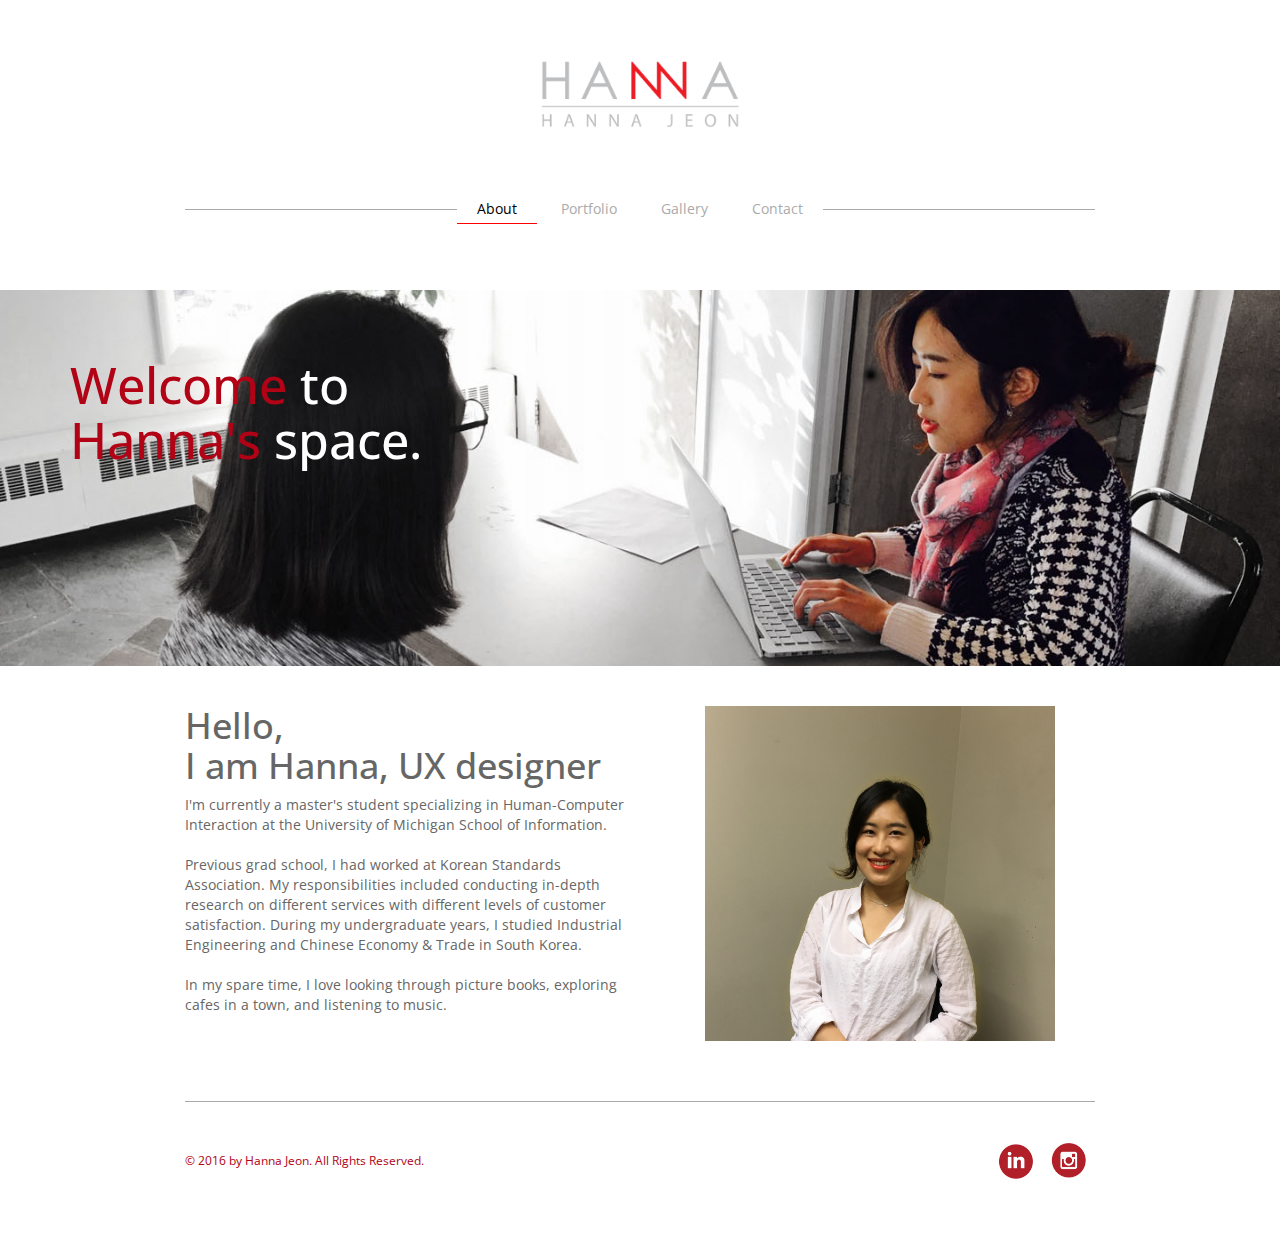
<file: index.html>
<!doctype html> 
<html> 
<head> 
	<meta charset="UTF-8">
	<meta name="viewport" content="width=device-width, initial-scale=1, shrink-to-fit=no">
	
	<link rel="stylesheet" href="https://maxcdn.bootstrapcdn.com/bootstrap/3.3.7/css/bootstrap.min.css" integrity="sha384-BVYiiSIFeK1dGmJRAkycuHAHRg32OmUcww7on3RYdg4Va+PmSTsz/K68vbdEjh4u" crossorigin="anonymous">
	<link href="https://fonts.googleapis.com/css?family=Open+Sans" rel="stylesheet">

	<link href="img/logo/headlogo2.png" rel="shortcut icon" type="image/x-icon">
	<title>Hanna Jeon</title>

	<link rel="stylesheet" type="text/css" href="css/styleBasic.css"/>
	<link rel="stylesheet" type="text/css" href="css/styleAbout3.css"/>
	
</head> 
<body>
	<!--Header--> 
	<div class="header"> 
		<div class="container"> 
			<div class="row">
				<div class="col-md-12">
					<img class="logo" alt="Homepage logo" src="img/logo/nameLogo_05.png">
				</div>
			</div>
			<!--nav-->
			<div class="row">
				<div class="col-md-12">
				 	<div class="nav"> 
					 	<ul class="nav-deco"> 
					 		<li><a class="activeLink" href="about3.html">About</a></li>
					 		<li><a href="portfolio.html">Portfolio</a></li> 
					 		<li><a href="gallery3.html">Gallery</a></li>  
					 		<li><a href="contact.html">Contact</a></li>
					 	</ul>
					 	<div class="page-divider"></div>
					</div>
				</div>
			</div> 
		</div>
	</div>
	
	<!--Jumbotron-->
	<div class="jumbotron">
		<div class="container">
			<h2> Welcome <span>to </span><br/>
			Hanna's <span>space.</span></h2> 
		</div> 
	</div> 
	
	<!--Main-->
	<div class="main">
		<div class="container"> 
			<div class="row">
				<div class="col-md-6"> 
			 		<h1>Hello, <br/>
			 			I am Hanna, UX designer</h1>
			 		<p>I'm currently a master's student specializing in Human-Computer Interaction at the University of Michigan School of Information. <br/><br/>
					Previous grad school, I had worked at Korean Standards Association. My responsibilities included conducting in-depth research on different services with different levels of customer satisfaction. During my undergraduate years, I studied Industrial Engineering and Chinese Economy &amp; Trade in South Korea.<br/><br/>
					In my spare time, I love looking through picture books, exploring cafes in a town, and listening to music. </p>
			 	</div>
			 	<div class="col-md-6">
			 		<img alt="profile photo" src="img/profile.jpg">
			 	</div>
			</div> 
		</div>
	</div> 
	
	<!--Footer-->
	<div class="footer"> 
		<div class="container">
			<div class="row">
				<div class="col-md-12">
					<div class="page">
					</div>
				</div>
			</div>
			<div class="row">
				<div class="col-md-4">
					<p>&copy; 2016 by Hanna Jeon. All Rights Reserved.</p>
				</div>
				<div class="col-md-4"></div>
				<div class="col-md-4">
					<ul>
						<li><a href="#"><img alt="linkedin link" src="img/logo/linkedin_tr.png"></a></li>
						<li><a href="#"><img alt="instagram link" src="img/logo/instagram_tr.png"></a></li>
					</ul>
				</div>
			</div>
		</div> 
	</div> 
</body> 
</html>
</file>
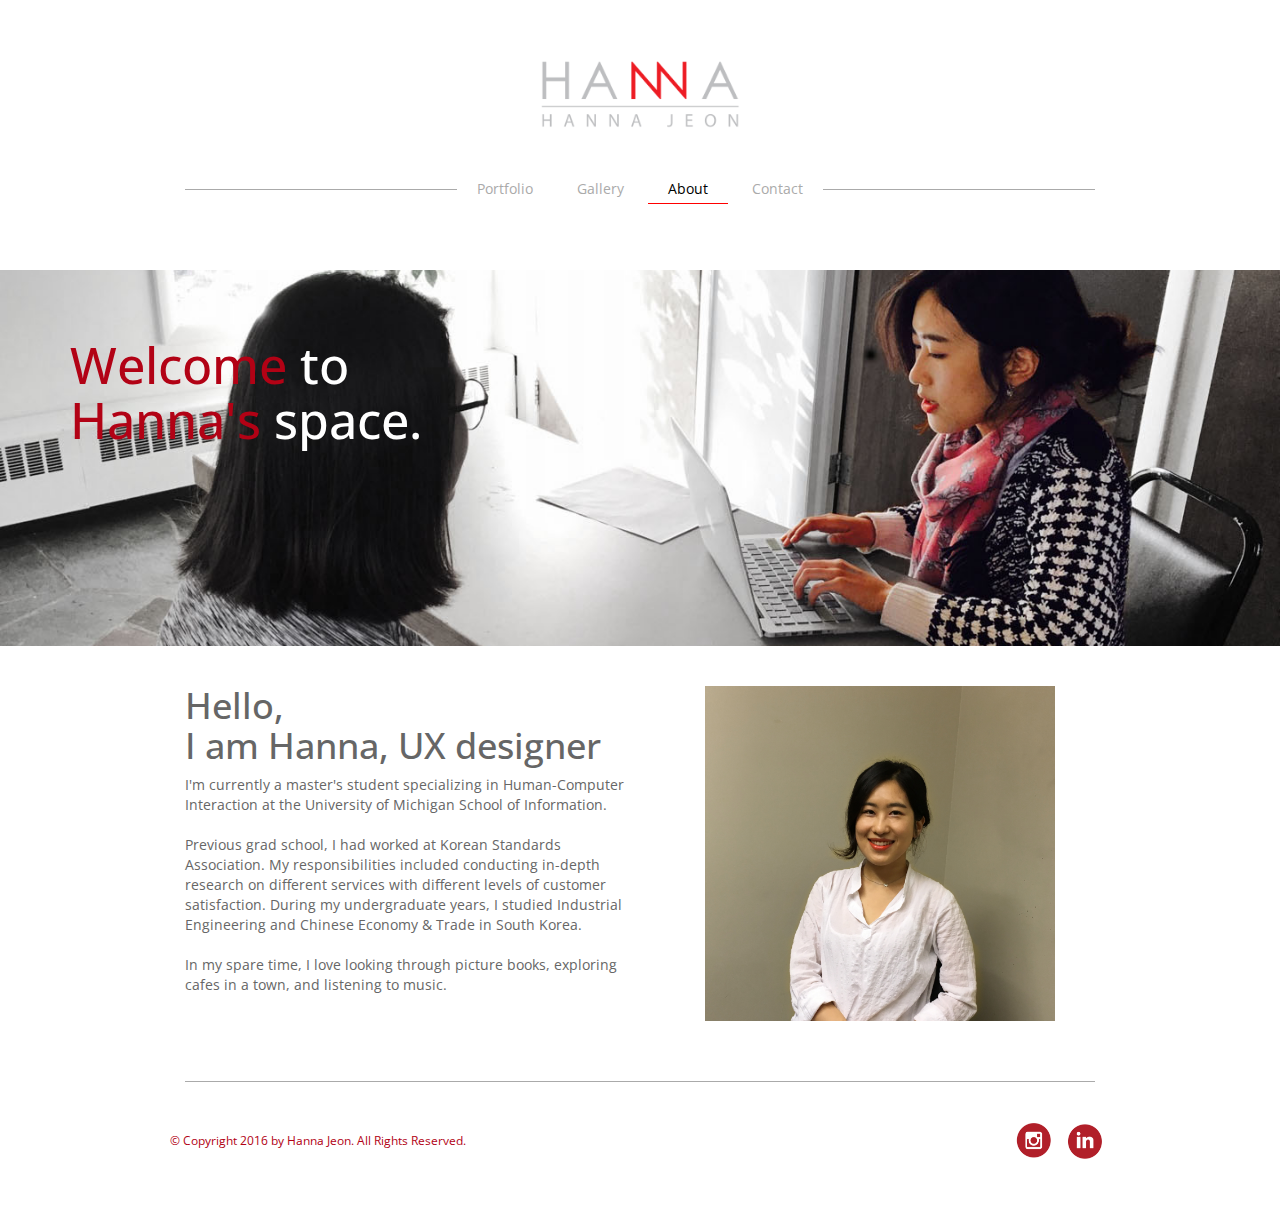
<file: about2.html>
<!doctype html> 
<html> 
<head> 
	<meta charset="UTF-8">
	<meta name="viewport" content="width=device-width, initial-scale=1, shrink-to-fit=no">
	<link href="img/logo/headlogo2.png" rel="shortcut icon" type="image/x-icon">
	
	<link rel="stylesheet" href="https://maxcdn.bootstrapcdn.com/bootstrap/3.3.7/css/bootstrap.min.css" integrity="sha384-BVYiiSIFeK1dGmJRAkycuHAHRg32OmUcww7on3RYdg4Va+PmSTsz/K68vbdEjh4u" crossorigin="anonymous">

	 <link href="https://fonts.googleapis.com/css?family=Open+Sans" rel="stylesheet">

	<link rel="stylesheet" type="text/css" href="css/styleAbout2.css"/>
	
</head> 
<body> 
	<div class="header"> 
		<div class="container"> 
			<div class="row">
				<div class="col-md-12">
					<img class="logo" src="img/logo/nameLogo_05.png">
					<!--<img class="logo" src="img/nna_03.png">
					<h1>HANNA JEON</h1>
					<h2>Interaction Designer</h2>-->
				</div>
			</div>
			<div class="row">
			 <div class="col-md-12">
			 	<nav class="nav"> 
				 	<ul class="nav-deco"> 
				 		<li><a href="index.html">Portfolio</a></li> 
				 		<li><a href="#">Gallery</a></li> 
				 		<li><a class="activeLink" href="about.html">About</a></li> 
				 		<li><a href="contact.html">Contact</a></li>
				 	</ul>
				 	<div class="page-divider"></div>
				 </div>

			 	</div>
			</div> 
		</div>
	</div>
	<div class="jumbotron">
		<div class="container">
			<h2> Welcome <span>to </span><br/>
			Hanna's <span>space.</span></h2> 
		</div> 
	</div> 
	<div class="banner">
		<div class="container"> 
			<div class="row">
				<div class="col-md-6"> 
			 		<h1>Hello, <br/>
			 			I am <span>Hanna, UX designer</span></h1>
			 		<p>I'm currently a master's student specializing in Human-Computer Interaction at the University of Michigan School of Information. 
			 			<!--My experience is strong in user experience research, such as user experience design, graphic, UI, and interaction design. I love solving problems in creative ways, with empathy.--><br/><br/>
					Previous grad school, I had worked at Korean Standards Association. My responsibilities included conducting in-depth research on different services with different levels of customer satisfaction. During my undergraduate years, I studied Industrial Engineering and Chinese Economy &amp; Trade in South Korea.<br/><br/>
					In my spare time, I love looking through picture books, exploring cafes in a town, and listening to music. </p>
			 	</div>
			 	<div class="col-md-6">
			 		<img src="img/profile.jpg">
			 	</div>
			</div> 
		</div>
	</div> 
	<div class="footer"> 
		<div class="container">
			<div class="row">
				<div class="col-md-12">
					<div class="page">
					</div>
				</div>
			</div>
			<div class="row">
				<div class="col-md-4">
					<p>&copy; Copyright 2016 by Hanna Jeon. All Rights Reserved.</p>
				</div>
				<div class="col-md-4 pull-right">
					<a class="icon" href="#"><img src="img/logo/linkedin_tr.png"></a>
					<a class="icon" href="#"><img src="img/logo/instagram_tr.png"></a> 
				</div>
			</div>
		</div> 
	</div> 
</body> 
</html>
</file>
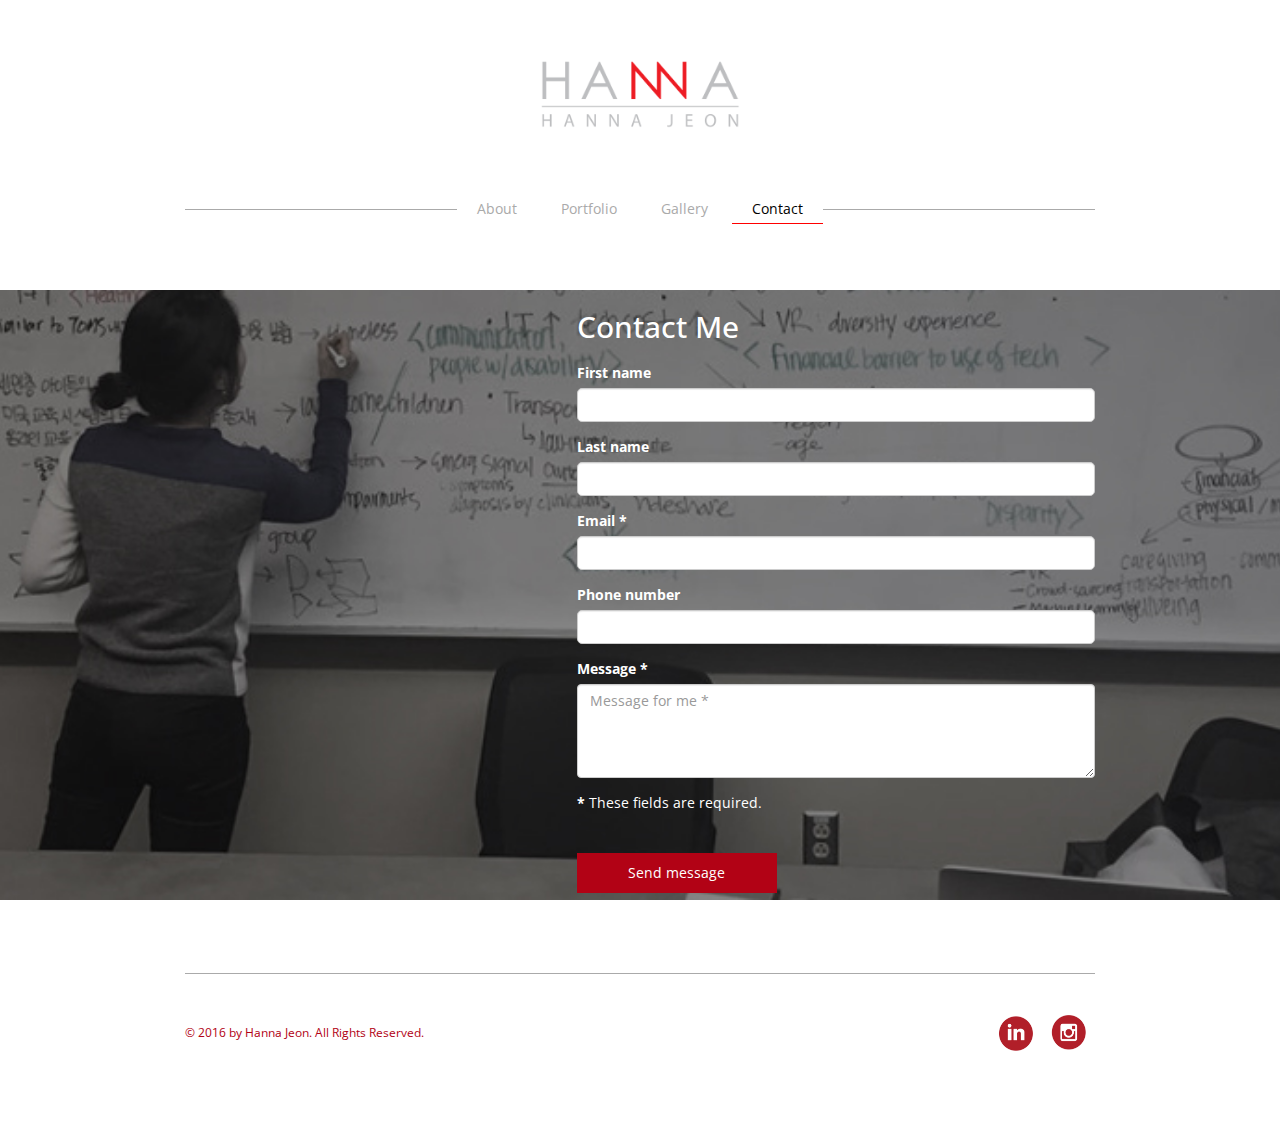
<file: contact.html>
<!doctype html> 
<html> 
<head> 
  <meta charset="UTF-8">
  <meta name="viewport" content="width=device-width, initial-scale=1, shrink-to-fit=no">
  
  <link rel="stylesheet" href="https://maxcdn.bootstrapcdn.com/bootstrap/3.3.7/css/bootstrap.min.css" integrity="sha384-BVYiiSIFeK1dGmJRAkycuHAHRg32OmUcww7on3RYdg4Va+PmSTsz/K68vbdEjh4u" crossorigin="anonymous">
  <link href="https://fonts.googleapis.com/css?family=Open+Sans" rel="stylesheet">

  <link href="img/logo/headlogo2.png" rel="shortcut icon" type="image/x-icon">
  <title>Hanna Jeon</title>
  
  <link rel="stylesheet" type="text/css" href="css/styleBasic.css"/>
  <link rel="stylesheet" type="text/css" href="css/styleContact.css"/>
  
</head> 
<body>
  <!--Header--> 
  <div class="header"> 
    <div class="container"> 
      <div class="row">
        <div class="col-md-12">
          <img class="logo" alt="Homepage logo" src="img/logo/nameLogo_05.png">
        </div>
      </div>
      <!--nav-->
      <div class="row">
        <div class="col-md-12">
          <div class="nav"> 
            <ul class="nav-deco"> 
              <li><a href="about3.html">About</a></li>
              <li><a href="portfolio.html">Portfolio</a></li> 
              <li><a href="gallery3.html">Gallery</a></li>  
              <li><a class="activeLink" href="contact.html">Contact</a></li>
            </ul>
            <div class="page-divider"></div>
          </div>
        </div>
      </div> 
    </div>
  </div>

  <div class="main">
    <div class="container">
      <div class="row">
        <div class="col-md-7 pull-right">
          <h1>Contact Me</h1>
          <form>
            <div class="form-group">
              <label for="first">First name</label>
              <input type="text" class="form-control" name="first" id="first">
            </div>
            <div class="form-group">
              <label for="last">Last name</label>
              <input type="text" class="form-control" name="last" id="last">
            </div>
            <div class="form-group">
              <label for="email">Email *</label>
              <input type="email" class="form-control" name="email" id="email" required="required" data-error="Please,leave your e-mail address.">
            </div>
            <div class="form-group">
              <label for="phone">Phone number</label>
              <input type="number" class="form-control" name="phone" id="phone">
            </div>
            <div class="form-group">
              <label for="form_message">Message *</label>
              <textarea id="form_message" name="message" class="form-control" placeholder="Message for me *" rows="4" required="required" data-error="Please,leave me a message."></textarea>
              <div class="help-block with-errors"></div>
            </div>
              <p class="text-muted"><strong>*</strong> These fields are required.</p>
              <button type="submit" class="btn">Send message</button> 
            </form>  
          </div>
        </div>
      </div>
    </div>

  <!--Footer-->
  <div class="footer"> 
    <div class="container">
      <div class="row">
        <div class="col-md-12">
          <div class="page">
          </div>
        </div>
      </div>
      <div class="row">
        <div class="col-md-4">
          <p>&copy; 2016 by Hanna Jeon. All Rights Reserved.</p>
        </div>
        <div class="col-md-4"></div>
        <div class="col-md-4">
          <ul>
            <li><a href="#"><img alt="linkedin link" src="img/logo/linkedin_tr.png"></a></li>
            <li><a href="#"><img alt="instagram link" src="img/logo/instagram_tr.png"></a></li>
          </ul>
        </div>
      </div>
    </div> 
  </div> 
</body>
</html>
</file>
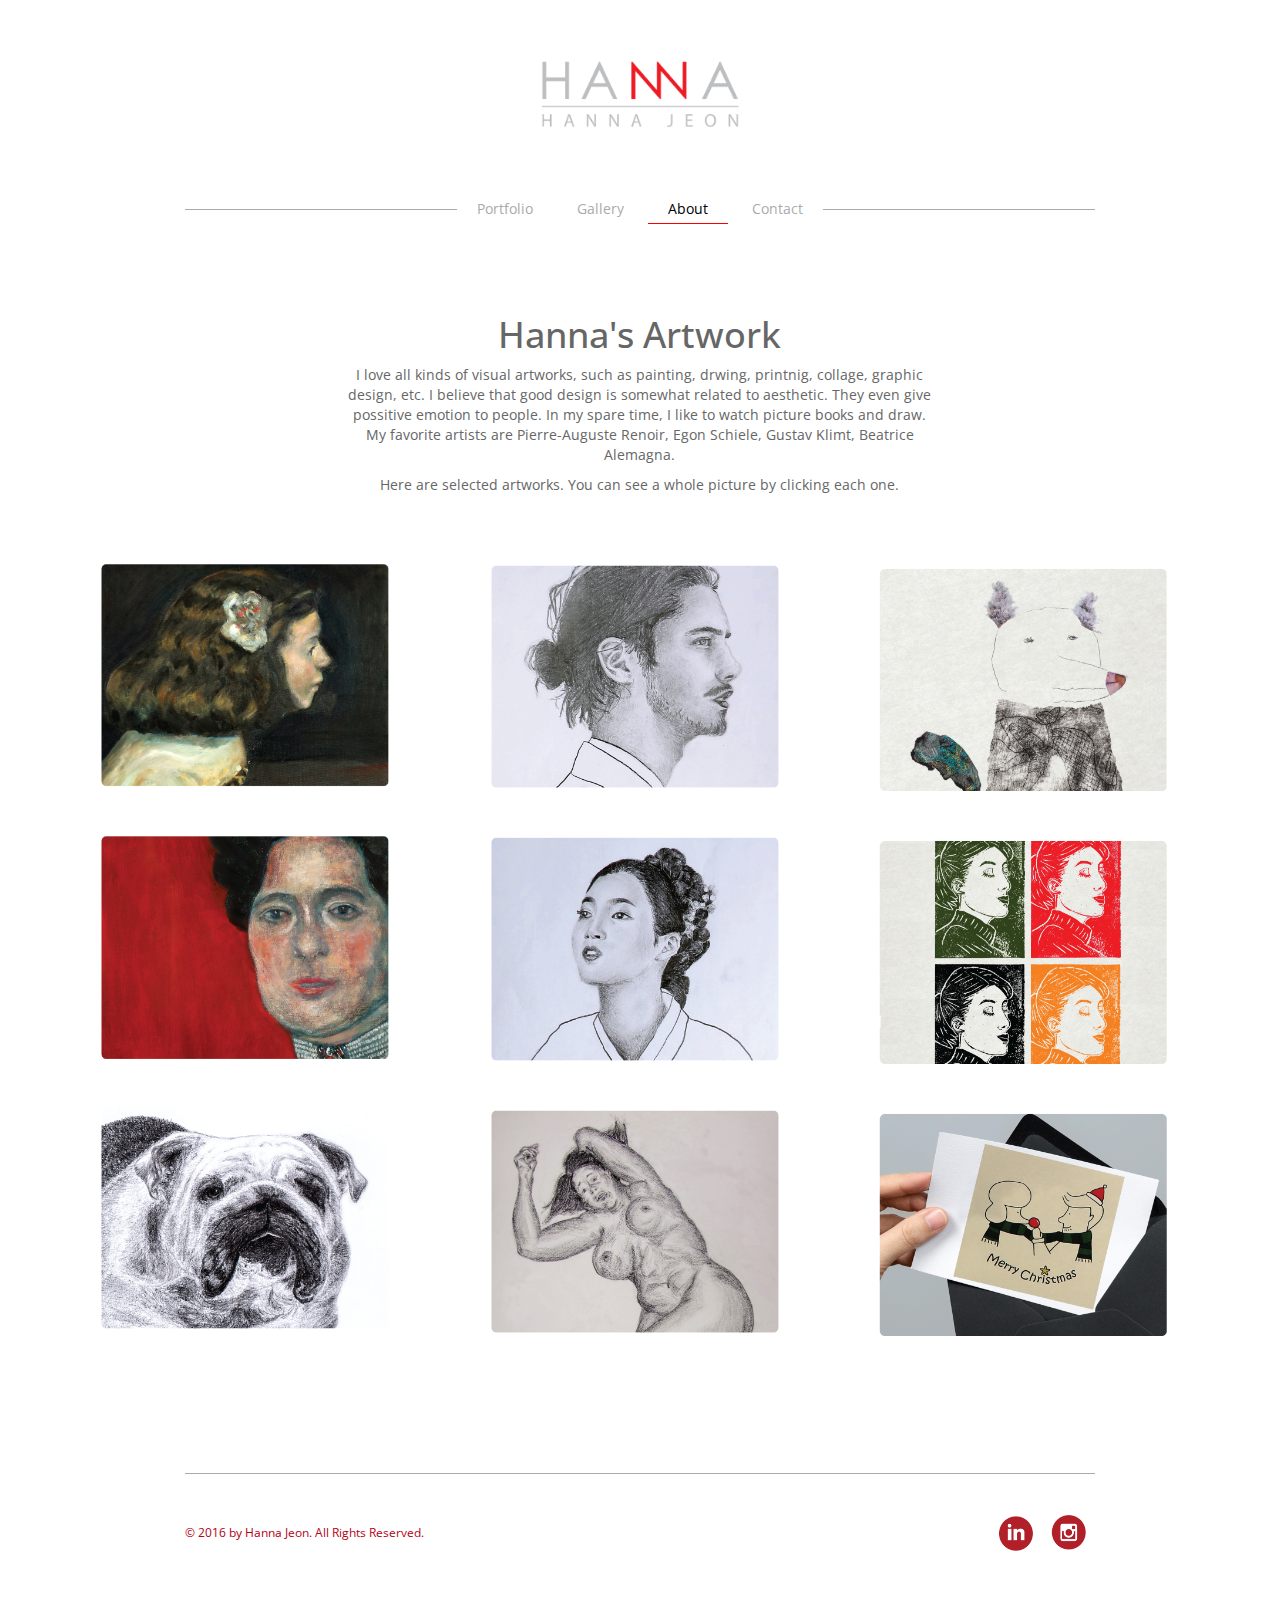
<file: gallery.html>
<!doctype html> 
<html> 
<head> 
	<meta charset="UTF-8">
	<meta name="viewport" content="width=device-width, initial-scale=1, shrink-to-fit=no">
	
	<link rel="stylesheet" href="https://maxcdn.bootstrapcdn.com/bootstrap/3.3.7/css/bootstrap.min.css" integrity="sha384-BVYiiSIFeK1dGmJRAkycuHAHRg32OmUcww7on3RYdg4Va+PmSTsz/K68vbdEjh4u" crossorigin="anonymous">
	<link href="https://fonts.googleapis.com/css?family=Open+Sans" rel="stylesheet">

	<link href="img/logo/headlogo2.png" rel="shortcut icon" type="image/x-icon">
	<title>Hanna Jeon</title>

	<link rel="stylesheet" type="text/css" href="css/styleBasic.css"/>
	<link rel="stylesheet" type="text/css" href="css/styleGallery.css"/>
</head> 
<body> 
	<!--Header--> 
	<div class="header"> 
		<div class="container"> 
			<div class="row">
				<div class="col-md-12">
					<img class="logo" alt="Homepage logo" src="img/logo/nameLogo_05.png">
				</div>
			</div>
			<!--nav-->
			<div class="row">
				<div class="col-md-12">
				 	<div class="nav"> 
					 	<ul class="nav-deco"> 
					 		<li><a href="index.html">Portfolio</a></li> 
					 		<li><a href="#">Gallery</a></li> 
					 		<li><a class="activeLink" href="about.html">About</a></li> 
					 		<li><a href="contact.html">Contact</a></li>
					 	</ul>
					 	<div class="page-divider"></div>
					</div>
				</div>
			</div> 
		</div>
	</div>

	<!--Content-->
	<div class="banner">
		<div class="container">
			<div class="row">
				<div class="col-md-2">
				</div>
				<div class="col-md-8"> 
					<h1>Hanna's Artwork</h1>
					<p>I love all kinds of visual artworks, such as painting, drwing, printnig, collage, graphic design, etc. I believe that good design is somewhat related to aesthetic. They even give possitive emotion to people. In my spare time, I like to watch picture books and draw. My favorite artists are Pierre-Auguste Renoir, Egon Schiele, Gustav Klimt, Beatrice Alemagna.</br>
					<p>Here are selected artworks. You can see a whole picture by clicking each one.</p>
				</div>
			</div>
		</div>
	</div> 

	<div class="jumbotron">
		<div class="container">
			<div class="row"> 
				<div class="col-md-4"> 
					<a href="img/gallery/01oil.jpg"><img src="img/gallery/01oil_thumnail.png"></a>
					<img src="img/gallery/02oil_thumnail.png"> 
					<img src="img/gallery/03pencil_thumnail.png"> 
				</div> 
				<div class="col-md-4"> 
					<img src="img/gallery/04pencil_thumnail.png"> 
					<img src="img/gallery/05pencil_thumnail.png"> 
					<img src="img/gallery/06chacol_thumnail.png">
				</div> 
				<div class="col-md-4"> 
					<img src="img/gallery/07collage_thumnail.png"> 
					<img src="img/gallery/08print_thumnail.png"> 
					<img src="img/gallery/09card_thumnail.png"> 
				</div> 
			</div> 
		</div>
	</div> 

	<!--Footer-->
	<div class="footer"> 
		<div class="container">
			<div class="row">
				<div class="col-md-12">
					<div class="page">
					</div>
				</div>
			</div>
			<div class="row">
				<div class="col-md-4">
					<p>&copy; 2016 by Hanna Jeon. All Rights Reserved.</p>
				</div>
				<div class="col-md-4"></div>
				<div class="col-md-4">
					<ul>
						<li><a href="#"><img alt="linkedin link" src="img/logo/linkedin_tr.png"></a></li>
						<li><a href="#"><img alt="instagram link" src="img/logo/instagram_tr.png"></a></li>
					</ul>
				</div>
			</div>
		</div> 
	</div> 
</body> 
</html>
</file>
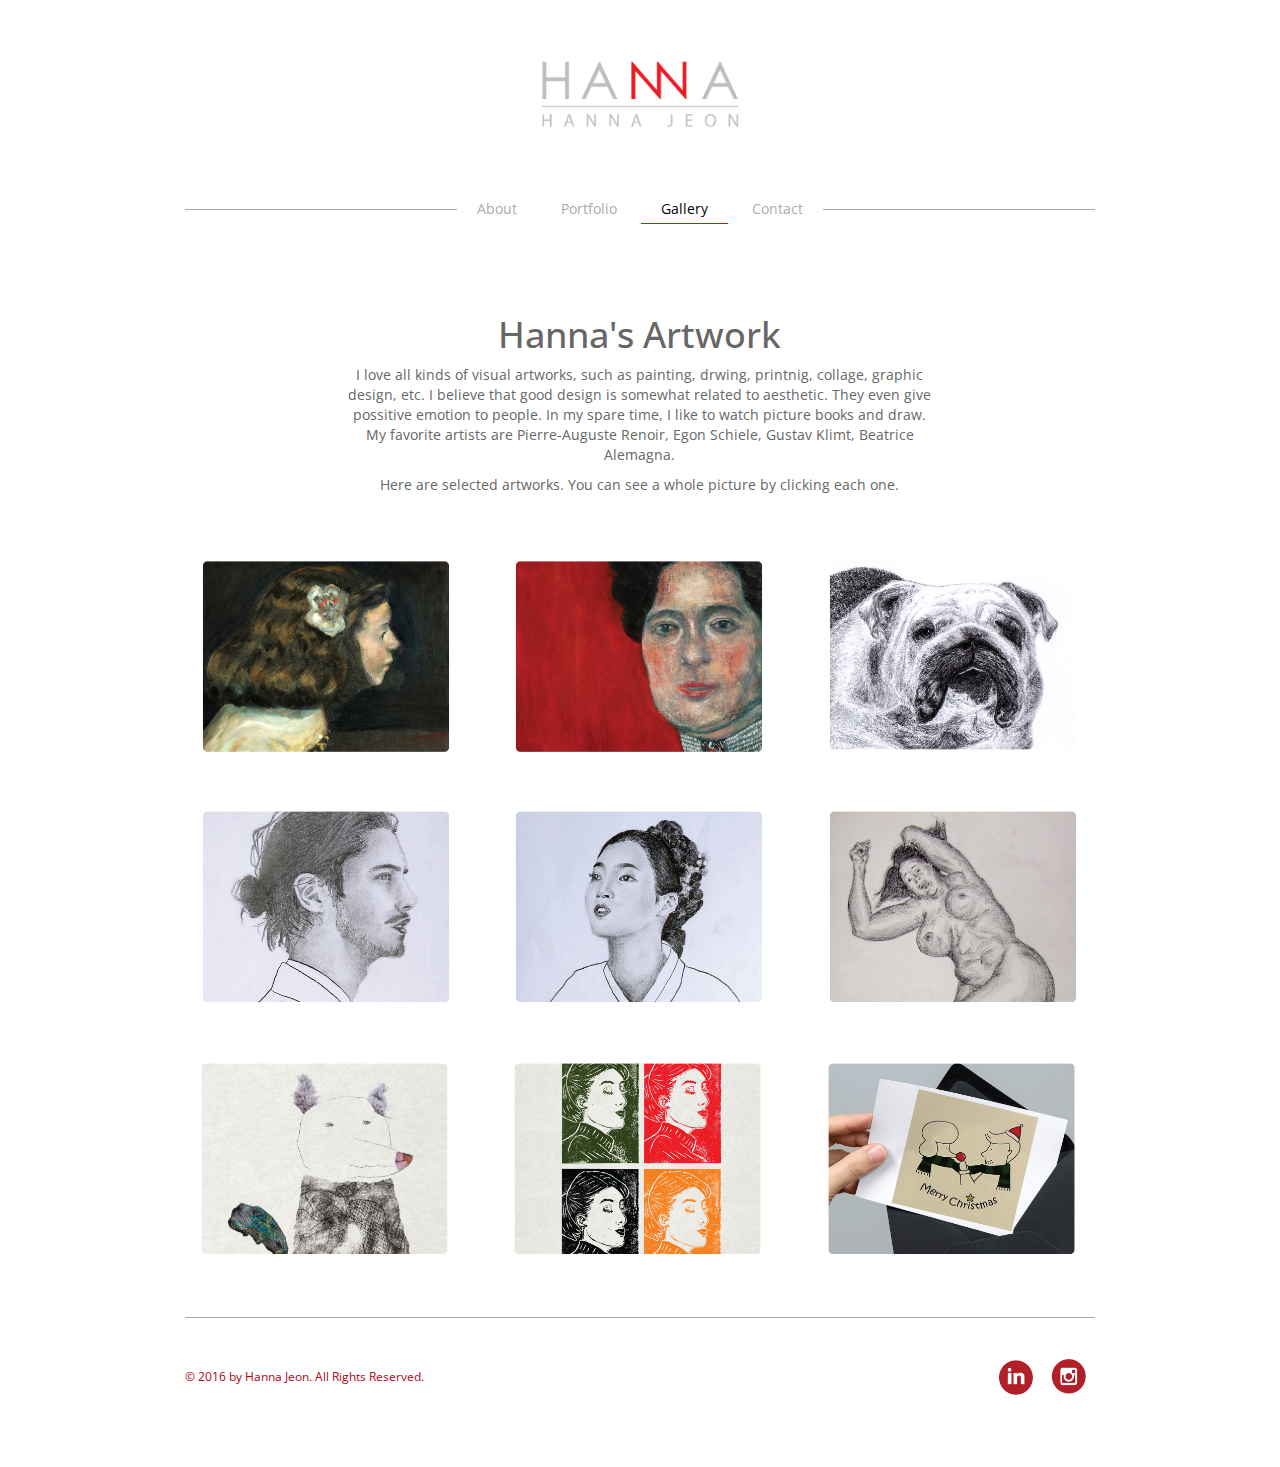
<file: gallery3.html>
<!doctype html> 
<html> 
<head> 
	<meta charset="UTF-8">
	<meta name="viewport" content="width=device-width, initial-scale=1, shrink-to-fit=no">
	
	<link rel="stylesheet" href="https://maxcdn.bootstrapcdn.com/bootstrap/3.3.7/css/bootstrap.min.css" integrity="sha384-BVYiiSIFeK1dGmJRAkycuHAHRg32OmUcww7on3RYdg4Va+PmSTsz/K68vbdEjh4u" crossorigin="anonymous">
	<link href="https://fonts.googleapis.com/css?family=Open+Sans" rel="stylesheet">

	<link href="img/logo/headlogo2.png" rel="shortcut icon" type="image/x-icon">
	<title>Hanna Jeon</title>

	<link rel="stylesheet" type="text/css" href="css/styleBasic.css"/>
	<link rel="stylesheet" type="text/css" href="css/styleGallery3.css"/>
</head> 
<body> 
	<!--Header--> 
	<div class="header"> 
		<div class="container"> 
			<div class="row">
				<div class="col-md-12">
					<img class="logo" alt="Homepage logo" src="img/logo/nameLogo_05.png">
				</div>
			</div>
			<!--nav-->
			<div class="row">
				<div class="col-md-12">
				 	<div class="nav"> 
					 	<ul class="nav-deco">
					 		<li><a href="about3.html">About</a></li>  
					 		<li><a href="portfolio.html">Portfolio</a></li> 
					 		<li><a class="activeLink" href="gallery3.html">Gallery</a></li> 
					 		<li><a href="contact.html">Contact</a></li>
					 	</ul>
					 	<div class="page-divider"></div>
					</div>
				</div>
			</div> 
		</div>
	</div>

	<!--Content-->
	<div class="content">
		<div class="container">
			<div class="row">
				<div class="col-md-2">
				</div>
				<div class="col-md-8"> 
					<h1>Hanna's Artwork</h1>
					<p>I love all kinds of visual artworks, such as painting, drwing, printnig, collage, graphic design, etc. I believe that good design is somewhat related to aesthetic. They even give possitive emotion to people. In my spare time, I like to watch picture books and draw. My favorite artists are Pierre-Auguste Renoir, Egon Schiele, Gustav Klimt, Beatrice Alemagna.<br/>
					<p>Here are selected artworks. You can see a whole picture by clicking each one.</p>
				</div>
			</div>
		</div>
	</div> 

	<div class="main">
		<div class="container">
			<div class="row"> 
				<div class="col-md-4 col-xs-6"> 
					<a href="img/gallery/01oil.jpg"><img alt="Oil painting 1" src="img/gallery/01oil_thumnail.png"></a>
				</div>
				<div class="col-md-4 col-xs-6">
					<img class="thumnail" alt="Oil painting 2" src="img/gallery/02oil_thumnail.png"> 
				</div>
				<div class="col-md-4 col-xs-6">
					<img alt="Pencil drawing dog" src="img/gallery/03pencil_thumnail.png"> 
				</div> 
				<div class="col-md-4 col-xs-6"> 
					<img alt="Pencil drawing burn hair" src="img/gallery/04pencil_thumnail.png">
				</div> 
				<div class="col-md-4 col-xs-6">
					<img alt="Pencil drawing Korean beauty" src="img/gallery/05pencil_thumnail.png"> 
				</div>
				<div class="col-md-4 col-xs-6">
					<img alt="Drawing practice with chacol" src="img/gallery/06chacol_thumnail.png">
				</div> 
				<div class="col-md-4 col-xs-6"> 
					<img alt="Collage finding missed shocks" src="img/gallery/07collage_thumnail.png"> 
				</div>
				<div class="col-md-4 col-xs-6">
					<img alt="Printing Audrey hepburn" src="img/gallery/08print_thumnail.png">
				</div>
				<div class="col-md-4 col-xs-6">
					<img alt="Chirstmas card" src="img/gallery/09card_thumnail.png"> 
				</div> 
			</div> 
		</div>
	</div> 

	<!--Footer-->
	<div class="footer"> 
		<div class="container">
			<div class="row">
				<div class="col-md-12">
					<div class="page">
					</div>
				</div>
			</div>
			<div class="row">
				<div class="col-md-4">
					<p>&copy; 2016 by Hanna Jeon. All Rights Reserved.</p>
				</div>
				<div class="col-md-4"></div>
				<div class="col-md-4">
					<ul>
						<li><a href="#"><img alt="linkedin link" src="img/logo/linkedin_tr.png"></a></li>
						<li><a href="#"><img alt="instagram link" src="img/logo/instagram_tr.png"></a></li>
					</ul>
				</div>
			</div>
		</div> 
	</div> 
</body> 
</html>
</file>
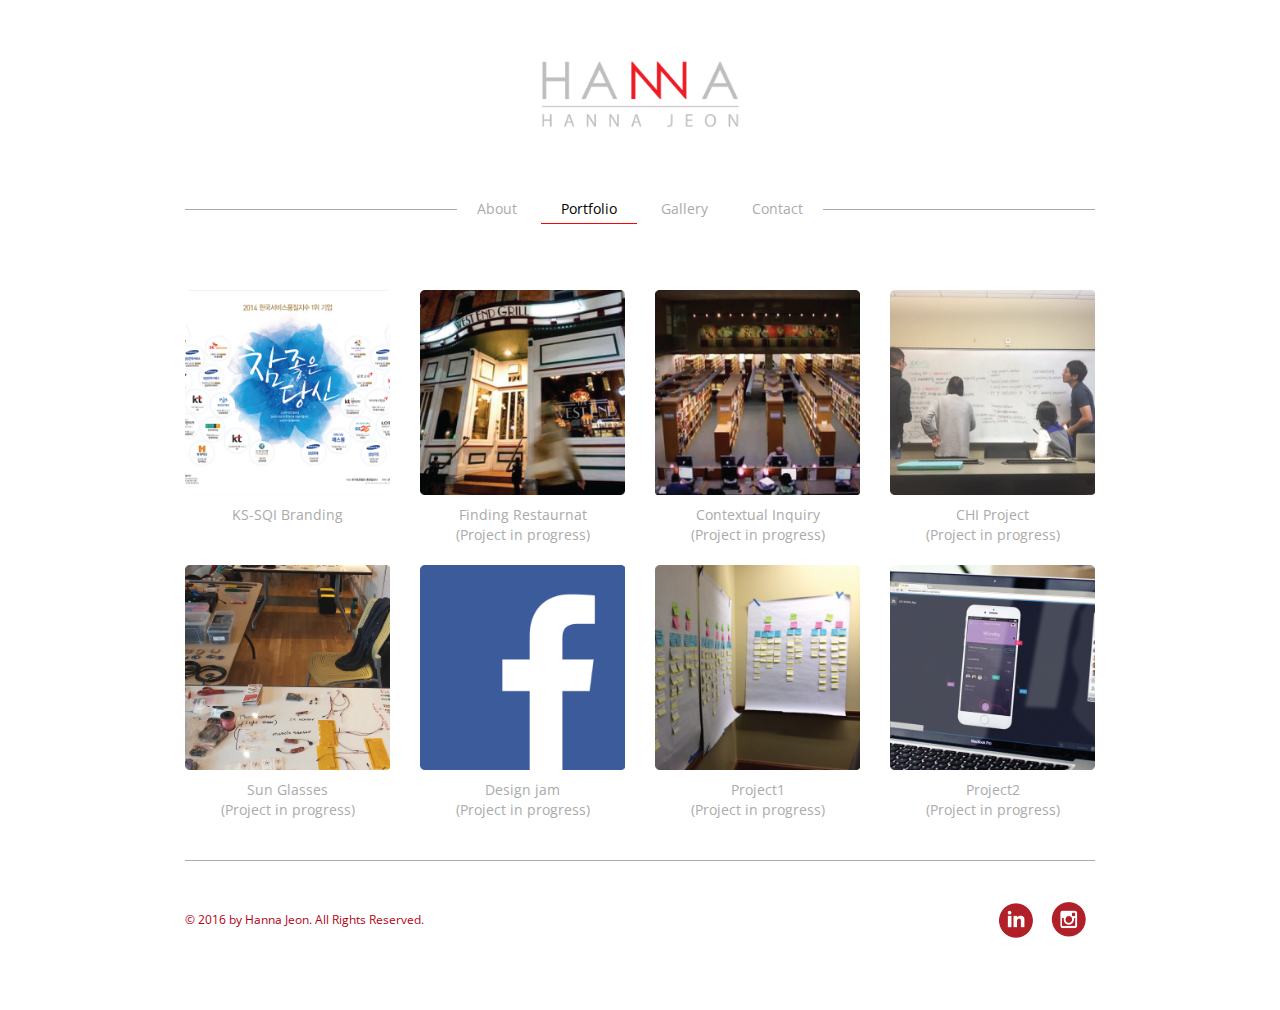
<file: portfolio.html>
<!doctype html> 
<html> 
<head> 
	<meta charset="UTF-8">
	<meta name="viewport" content="width=device-width, initial-scale=1, shrink-to-fit=no">
	
	<link rel="stylesheet" href="https://maxcdn.bootstrapcdn.com/bootstrap/3.3.7/css/bootstrap.min.css" integrity="sha384-BVYiiSIFeK1dGmJRAkycuHAHRg32OmUcww7on3RYdg4Va+PmSTsz/K68vbdEjh4u" crossorigin="anonymous">
	<link href="https://fonts.googleapis.com/css?family=Open+Sans" rel="stylesheet">

	<link href="img/logo/headlogo2.png" rel="shortcut icon" type="image/x-icon">
	<title>Hanna Jeon</title>

	<link rel="stylesheet" type="text/css" href="css/styleBasic.css"/>
	<link rel="stylesheet" type="text/css" href="css/stylePortfolio.css"/>

</head> 
<body> 
	<!--Header--> 
	<div class="header"> 
		<div class="container"> 
			<div class="row">
				<div class="col-md-12">
					<img class="logo" alt="Homepage logo" src="img/logo/nameLogo_05.png">
				</div>
			</div>
			<!--nav-->
			<div class="row">
				<div class="col-md-12">
				 	<div class="nav"> 
					 	<ul class="nav-deco">
					 		<li><a href="about3.html">About</a></li> 
					 		<li><a class="activeLink" href="portfolio.html">Portfolio</a></li> 
					 		<li><a href="gallery3.html">Gallery</a></li> 
					 		<li><a href="contact.html">Contact</a></li>
					 	</ul>
					 	<div class="page-divider"></div>
					</div>
				</div>
			</div> 
		</div>
	</div>

	<!--Projects-->
	<div class="main">
		<div class="container">
			<div class="row"> 
				<div class="col-md-3 col-xs-6"> 
					<a href="img/portfolio/findingresto/kssqui_thumnail.png"><img alt="KS-SQI Project link" src="img/portfolio/kssqi/kssqi_thumnail.png">
					<p>KS-SQI Branding</p>
					<br/>
					</a>

				</div>
				<div id = "image"class="col-md-3 col-xs-6">
					<a href="#"><img alt="Finding restaurant project link" src="img/portfolio/findingresto/resto_thumnail.png">
					<p>Finding Restaurnat</p><p>(Project in progress)</p>
					<br/>
					</a> 
				</div>
				<div class="col-md-3 col-xs-6">
					<a href="#"><img alt="Contextual Inquiry link" src="img/portfolio/contextual_inquiry/wcc_thumnail.png">
					<p>Contextual Inquiry</p><p>(Project in progress)</p>
					<br/>
					</a>
				</div> 
				<div class="col-md-3 col-xs-6"> 
					<a href="#"><img alt="CHI Project link" src="img/portfolio/chisdc/chi_thumnail.png">
					<p>CHI Project</p><p>(Project in progress)</p>
					<br/>
					</a>
				</div> 
				<div class="col-md-3 col-xs-6">
					<a href="#"><img alt="sunglasses project link" src="img/portfolio/sunglasses/sun_thumnail.png">
					<p>Sun Glasses</p><p>(Project in progress)</p>
					<br/>
					</a>
				</div>
				<div class="col-md-3 col-xs-6">
					<a href="#"><img alt="Design jam project link" src="img/portfolio/designjam/designjam_thumnail.png">
					<p>Design jam</p><p>(Project in progress)</p>
					<br/>
					</a>
				</div> 
				<div class="col-md-3 col-xs-6"> 
					<a href="#"><img alt="Project1 link" src="img/portfolio/project2/project2_thumnail.png">
					<p>Project1</p><p>(Project in progress)</p>
					<br/>
					</a>
				</div>
				<div class="col-md-3 col-xs-6">
					<a href="#"><img alt="Project2 link" src="img/portfolio/project1/project1_thumnail.png">
					<p>Project2</p><p>(Project in progress)</p>
					<br/>
					</a>
				</div>
			</div> 
		</div>
	</div> 

	<!--Footer-->
	<div class="footer"> 
		<div class="container">
			<div class="row">
				<div class="col-md-12">
					<div class="page">
					</div>
				</div>
			</div>
			<div class="row">
				<div class="col-md-4">
					<p>&copy; 2016 by Hanna Jeon. All Rights Reserved.</p>
				</div>
				<div class="col-md-4"></div>
				<div class="col-md-4">
					<ul>
						<li><a href="#"><img alt="linkedin link" src="img/logo/linkedin_tr.png"></a></li>
						<li><a href="#"><img alt="instagram link" src="img/logo/instagram_tr.png"></a></li>
					</ul>
				</div>
			</div>
		</div> 
	</div> 
</body> 
</html>
</file>
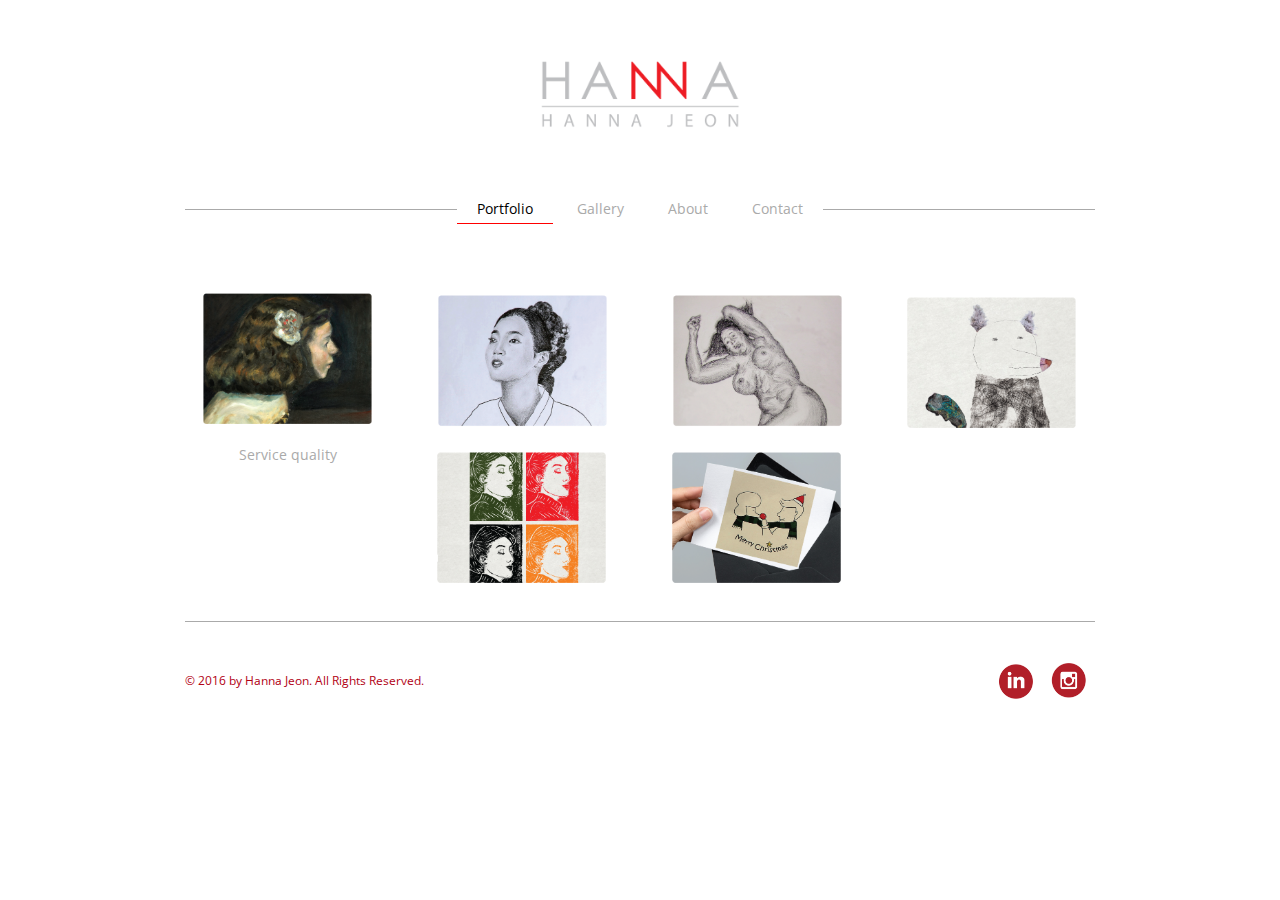
<file: testPo.html>
<!doctype html> 
<html> 
<head> 
	<meta charset="UTF-8">
	<meta name="viewport" content="width=device-width, initial-scale=1, shrink-to-fit=no">
	
	<link rel="stylesheet" href="https://maxcdn.bootstrapcdn.com/bootstrap/3.3.7/css/bootstrap.min.css" integrity="sha384-BVYiiSIFeK1dGmJRAkycuHAHRg32OmUcww7on3RYdg4Va+PmSTsz/K68vbdEjh4u" crossorigin="anonymous">
	<link href="https://fonts.googleapis.com/css?family=Open+Sans" rel="stylesheet">

	<link href="img/logo/headlogo2.png" rel="shortcut icon" type="image/x-icon">
	<title>Hanna Jeon</title>

	<link rel="stylesheet" type="text/css" href="css/styleBasic.css"/>
	<link rel="stylesheet" type="text/css" href="css/stylePortfolio.css"/>
</head> 
<body> 
	<!--Header--> 
	<div class="header"> 
		<div class="container"> 
			<div class="row">
				<div class="col-md-12">
					<img class="logo" alt="Homepage logo" src="img/logo/nameLogo_05.png">
				</div>
			</div>
			<!--nav-->
			<div class="row">
				<div class="col-md-12">
				 	<div class="nav"> 
					 	<ul class="nav-deco"> 
					 		<li><a class="activeLink" href="portfolio.html">Portfolio</a></li> 
					 		<li><a href="gallery3.html">Gallery</a></li> 
					 		<li><a href="about3.html">About</a></li> 
					 		<li><a href="contact.html">Contact</a></li>
					 	</ul>
					 	<div class="page-divider"></div>
					</div>
				</div>
			</div> 
		</div>
	</div>

	<!--Main-->
	<div class="main">
		<div class="container">
			<div class="row"> 
				<div class="col-lg-3 col-md-6 col-xs-12"> 
					<a href="img/gallery/01oil.jpg"><img alt="Oil painting 1" src="img/gallery/01oil_thumnail.png">
					<p>Service quality</p>
					<br/>
					</a>

				</div>
				<div class="col-lg-3 col-md-6 col-xs-12 thumb">
					 
				</div>
				<div class="col-lg-3 col-md-4 col-xs-6 thumb">
					
				</div> 
				<div class="col-lg-3 col-md-4 col-xs-6 thumb"> 
					
				</div> 
				<div class="col-lg-3 col-md-4 col-xs-6 thumb">
					<img alt="Pencil drawing Korean beauty" src="img/gallery/05pencil_thumnail.png"> 
				</div>
				<div class="col-lg-3 col-md-4 col-xs-6">
					<img alt="Drawing practice with chacol" src="img/gallery/06chacol_thumnail.png">
				</div> 
				<div class="col-lg-3 col-md-4 col-xs-6"> 
					<img alt="Collage finding missed shocks" src="img/gallery/07collage_thumnail.png"> 
				</div>
				<div class="col-lg-3 col-md-4 col-xs-6">
					<img alt="Printing Audrey hepburn" src="img/gallery/08print_thumnail.png">
				</div>
				<div class="col-lg-3 col-md-4 col-xs-6">
					<img alt="Chirstmas card" src="img/gallery/09card_thumnail.png"> 
				</div> 
			</div> 
		</div>
	</div> 

	<!--Footer-->
	<div class="footer"> 
		<div class="container">
			<div class="row">
				<div class="col-md-12">
					<div class="page">
					</div>
				</div>
			</div>
			<div class="row">
				<div class="col-md-4">
					<p>&copy; 2016 by Hanna Jeon. All Rights Reserved.</p>
				</div>
				<div class="col-md-4"></div>
				<div class="col-md-4">
					<ul>
						<li><a href="#"><img alt="linkedin link" src="img/logo/linkedin_tr.png"></a></li>
						<li><a href="#"><img alt="instagram link" src="img/logo/instagram_tr.png"></a></li>
					</ul>
				</div>
			</div>
		</div> 
	</div> 
</body> 
</html>
</file>
<file: css/styleBasic.css>
/* Header */ 
.header {
	padding: 30px 0 80px;

	} 

.header img {
	width: 200px;
	}

.logo {
	display: block;
	margin: 30px auto;
	margin-bottom: 40px;
	}

.header h1 {
	font-size: 18px;
	text-align: center;
	line-height: 0.2em;
	margin-top: 30px
	} 

.header h1 span {
	color: red; 
	} 

.header h2 {
	font-size: 10px;
	text-align: center;	
	}

/* Header nav*/ 
.nav {
	margin-top: 30px;
	border-bottom: 1px solid #aaaaaa;
	text-align: center;
	}

.nav>ul {
	z-index: 1000;
	background-color: white;
	display: inline-block;
	text-align: center;
	padding: 0px;
	}

.nav li {
	display: inline-block;
	background-color: #fff;
	}

.nav li a {
	color: #aaaaaa; 
	margin-top: 40px;
	margin-right: 0;
	margin-left: 0;
	padding: 5px 20px;
	background-color: #fff;
	border: 0px;
	} 

.nav li a:hover {
	text-decoration: none;
    color: black;
    border-bottom: 1.5px solid red;
	}

.nav li a.activeLink {
	color: black;
	border-bottom: 1.5px solid red;
	}

.nav li a.activeLink:hover {
	color: black;
	background-color: #eee;
	border-bottom: 1.5px solid red;
	}

.page-divider {
	position: relative;
	margin-top: -20px;
	}
	
/* Footer */ 
.footer {
	padding: 20px 0px;
	color: #fff; 
	margin: 0 auto 0;
	width: 100%
	}

.page {
	border-bottom: 1px solid #aaaaaa;
	}

.footer h3 {
	font-size: 20px; 
	}

.footer ul {
	float: right;
	}

.footer li {
	display: inline-block;
	}

.footer img {
	width: 50px; 
	margin:40px 0; 
	} 

.footer p {
	font-size:12px; 
	margin-bottom: 0; 
	color: #b20215;
	padding-top: 50px;
	} 

@media (max-width: 992px) {
 .col-md-4 { 
 	margin: 0 auto 0; 
 	text-align: center; 
 	width: 100%; 
 	} 

 	.jumbotron h2 span {
		color: #aaa; 
	} 
} 

@media (max-width: 500px) { 
	.header h1, h2 { 
		text-align: center; 
	} 

	.jumbotron h2 span {
		color: #aaa; 
	} 

	.nav li { 
		text-align: center; 
		width: 100%; 
		margin: 10px 0;
	} 

	.main img {
		width: 100%;
	}

	.footer ul {
	float: none;
	margin: 0 auto;
	padding: 0;
	}

	.footer img {
	width: 40px;
	}
}
</file>
<file: css/styleAbout3.css>
html, body {
	margin: 0;
	padding: 0; 
	font-family: 'Open Sans', sans-serif;
	background-color: #fff;
	} 

.container {
	max-width: 940px; 
	margin: 0 auto;
	} 

/* Jumbotron */ 
.jumbotron {
	background: url(../img/about01.jpg) no-repeat center center;
	background-size: cover;
	margin-bottom: 0;
	} 

.jumbotron h2 {
	font-size: 50px; 
	margin-bottom: 150px;
	color: #b20215; 
	} 

.jumbotron h2 span {
	color:#fff; 
	} 

.jumbotron p {
	text-shadow: 0 0; 
	font-size: 16px; 
	color: #666; 
	margin:30px; 
	} 

/* Main */ 
.main {
	background-color: #fff; 
	color: #666; 
	padding: 20px 40px; 
	text-align: left;
	} 

.main h2 span {
	color: black;
}

.main img {
	width: 450px;
	padding: 20px 50px;
	margin-right: auto;
	margin-left: auto;
}


@media (max-width: 992px) {
 .col-md-4 { 
 	margin: 0 auto 0; 
 	text-align: center; 
 	width: 100%; 
 	} 

 	.jumbotron h2 span {
		color: #aaa; 
	} 
} 

@media (max-width: 500px) { 
	.header h1, h2 { 
		text-align: center; 
	} 

	.jumbotron h2 span {
		color: #aaa; 
	} 

	.nav li { 
		text-align: center; 
		width: 100%; 
		margin: 10px 0;
	} 

	.main img {
		width: 100%;
	}

	.footer ul {
	float: none;
	margin: 0 auto;
	padding: 0;
	}

	.footer img {
	width: 40px;
	}
}
</file>
<file: css/styleAbout2.css>
html, body {
	margin: 0;
	padding: 0; 
	font-family: 'Open Sans', sans-serif;
	background-color: #fff;
	} 

.container {
	max-width: 940px; 
	margin: 0 auto;
	} 

/* Header */ 
.header {
	padding: 30px 0 80px;

	} 

.header img {
	width: 200px;
}

.logo {
	display: block;
	margin: 30px auto;
	margin-bottom: 20px;
}

.header h1 {
	font-size: 18px;
	text-align: center;
	line-height: 0.2em;
	margin-top: 30px
	} 

.header h1 span {
	color: red; 
	} 

.header h2 {
	font-size: 10px;
	text-align: center;	
	}


.nav {
	margin-top: 30px;
	border-bottom: 1px solid #aaaaaa;
	text-align: center;
}



.nav>ul {
	z-index: 1000;
	background-color: white;
	display: inline-block;
	text-align: center;
	padding: 0px;
	/*margin: 0 auto;*/
}
.nav li {
	display: inline-block;
	background-color: #fff;

}

.nav li a {
	color: #aaaaaa; 
	margin-top: 40px;
	margin-right: 0;
	margin-left: 0;
	padding: 5px 20px;
	background-color: #fff;
	border: 0px;

	} 


.nav li a:hover {
	text-decoration: none;
    /*background-color: #eee;*/
    color: black;
    border-bottom: 1.5px solid red;
}



.nav li a.activeLink {
	color: black;
	border-bottom: 1.5px solid red;
}

.nav li a.activeLink:hover {
	color: black;
	background-color: #eee;
	border-bottom: 1.5px solid red;
}

.page-divider {
	position: relative;
	margin-top: -20px;
}

/* Jumbotron */ 
.jumbotron {
	background: url(../img/about01.jpg) no-repeat center center;
	background-size: cover;
	margin-bottom: 0;
	} 

.jumbotron h2 {
	font-size: 50px; 
	margin-bottom: 150px;
	color: #b20215; 
	} 

.jumbotron h2 span {
	color:#fff; 
	} 

.jumbotron p {
	text-shadow: 0 0; 
	font-size: 16px; 
	color: #666; 
	margin:30px; 
	} 

/* Banner b20215*/ 
.banner {
	background-color: #fff; 
	color: #666; 
	padding: 20px 40px; 
	text-align: left;
	} 

.banner h2 span {
	color: black;
}

.banner img {
	width: 450px;
	padding: 20px 50px;
	margin-right: auto;
	margin-left: auto;
}

/* Image section */ 
.image-section h2 {
	width: 300px; 
	margin: 200px auto; 
	font-size: 24px; 
	padding: 5px; } 

.image-section {
	position:relative; 
	top:100px; 
	height: 800px; 
	color: #fff; 
	} 

.image-section h2 {
	margin-bottom: 40px; 
	} 

.wrapper {
	margin-top: 80px; 
	margin-left: 600px; 
	} 

.btn {
	border-radius:0; 
	margin-top: 40px; 
	background-color:#ffc200; 
	padding: 10px; 
	color: #000; 
	font-size: 14px; 
	width:200px; 
	} 

/* Cards */ 
.cards {
	background:#000; 
	padding: 80px 0; 
	}

.cards h2 {
	margin: 20px 0 60px 0; 
	text-align: center; 
	} 

.cards img {
	margin-bottom: 25px; 
	} 

/* Footer */ 
.footer {
	padding: 20px 0px;
	color: #fff; 
	margin: 0 auto 0;
	width: 100%
	}

.page {
	border-top: 1px solid #aaa;
}

.footer .col-md-4 {
	padding-left: 0;
	padding-right: 0;
}



.icon {
	display: inline-block;
	float: right;
}

.footer h3 {
	font-size: 20px; 
	}

.footer img {
	width: 50px; 
	margin:40px 0; 
	} 

.footer p {
	font-size:12px; 
	margin-bottom: 0; 
	color: #b20215;
	padding-top: 50px;
	} 

@media (max-width: 992px) {
 .col-md-4 { 
 	margin: 0 auto 0; 
 	text-align: center; 
 	width: 100%; 
 	} 
 .cards img { 
 	width: 60%; 
 	} 
} 



@media (max-width: 500px) { 
	.header h1, h2 { 
		text-align: center; 
	} 

	.col-md-8 { 
 	margin: 0 auto 0; 
 	text-align: center; 
 	width: 100%; 
 	} 

 	.col-md-4 { 
 	margin: 0 auto 0; 
 	text-align: center; 
 	width: 100%; 
 	} 

	.nav li { 
		text-align: center; 
		width: 100%; 
		margin: 10px 0;
	} 

	.banner img {
		width: 100%;
	}
	.cards img { 
		width: 100%; 
	} 

	.footer img {
	width: 40px;
}
}


@media (max-width: 300px) { 
	.header h1, h2 { 
		text-align: center; 
	} 

	.col-md-8 { 
 	margin: 0 auto 0; 
 	text-align: center; 
 	width: 100%; 
 	} 

 	.col-md-4 { 
 	margin: 0 auto 0; 
 	text-align: center; 
 	width: 100%; 
 	} 
 	
	.nav li { 
		text-align: center; 
		width: 100%; 
		margin: 10px 0;
	} 

	.banner img {
		width: 100%;
	}
	.cards img { 
		width: 100%; 
	} 

	.footer img {
	width: 40px;
}
}
</file>
<file: css/styleContact.css>
html, body {
  margin: 0;
  padding: 0; 
  font-family: 'Open Sans', sans-serif;
  background-color: #fff;
  } 

.container {
  max-width: 940px; 
  margin: 0 auto;
  } 

/* Main */
.main {
  background: url(../img/contact_back01.jpg) no-repeat center center fixed;
  background-size: cover;
  color: #fff;
  margin-bottom: 30px;
  }

.main > .col-md-7 {
  background-color: #fff;
  }

.main h1 {
  font-size: 30px;
  margin: 0 0 20px 0;
  color: #fff;
  padding-top: 20px;
  }

.main p {
  color: #fff;
  }

.main .btn {
  width: 200px; 
  margin-top:30px; 
  color:#fff;
  background-color: #b20215;
  border:0px;
  border-radius:0px; 
  margin-bottom: 30px;
  padding: 10px;
  font-size: 14px;
  }

/* Form */
form input.form-control { 
  border-radius:5px; 
  }
     
@media (max-width: 992px) {
 .col-md-7 { 
  margin: 0 auto 0; 
  width: 60%; 
  } 

 .col-md-4 { 
  margin: 0 auto 0; 
  text-align: center; 
  width: 100%; 
  } 
} 

@media (max-width: 500px) { 
  .header h1, h2 { 
    text-align: center; 
  } 

  .nav li { 
    text-align: center; 
    width: 100%; 
    margin: 10px 0;
  } 

  .main img {
    width: 100%;
  }

  .footer ul {
  float: none;
  margin: 0 auto;
  padding: 0;
  }

  .footer img {
  width: 40px;
  }
}
</file>
<file: css/styleGallery.css>
html, body {
	margin: 0;
	padding: 0; 
	font-family: 'Open Sans', sans-serif;
	background-color: #fff;
	} 

.container {
	max-width: 940px; 
	margin: 0 auto;
	} 

/* Jumbotron #b20215*/ 
.jumbotron {
	background-color: #fff;
	} 

.jumbotron h2 {
	font-size: 50px; 
	margin-bottom: 120px; 
	} 

.jumbotron h2 span {
	color:#ffc200; 
	} 


.jumbotron p {
	text-shadow: 0 0; 
	font-size: 16px; 
	color: #666; 
	margin-bottom: 0; 
	} 

.jumbotron img {
	margin-bottom: 25px; 
	width: 350px;
	} 

.thumbnail {
    padding: 0;
    box-shadow: 0px 2px 2px rgba(0,0,0,0.1);
    border-radius: 0px;
    border: 0px;
    width: 217px;
    height: 168px%;
}


/* Banner */ 
.banner { 
	color: #666; 
	padding: 5px; 
	text-align: center;
	} 

/* Image section */ 
.image-section h2 {
	width: 300px; 
	margin: 200px auto; 
	font-size: 24px; 
	padding: 5px; } 

.image-section {
	position:relative; 
	top:100px; 
	height: 800px; 
	color: #fff; 
	} 

.image-section h2 {
	margin-bottom: 40px; 
	} 

.wrapper {
	margin-top: 80px; 
	margin-left: 600px; 
	} 

.btn {
	border-radius:0; 
	margin-top: 40px; 
	background-color:#ffc200; 
	padding: 10px; 
	color: #000; 
	font-size: 14px; 
	width:200px; 
	} 

/* Cards */ 
.cards {
	background:#ffc200; 
	padding: 80px 0; 
	}

.cards h2 {
	margin: 20px 0 60px 0; 
	text-align: center; 
	} 

@media (max-width: 992px) {
 .col-md-4 { 
 	margin: 0 auto 0; 
 	text-align: center; 
 	width: 100%; 
 	} 

 	.jumbotron h2 span {
		color: #aaa; 
	} 
} 

@media (max-width: 500px) { 
	.header h1, h2 { 
		text-align: center; 
	} 

	.jumbotron h2 span {
		color: #aaa; 
	} 

	.nav li { 
		text-align: center; 
		width: 100%; 
		margin: 10px 0;
	} 

	.main img {
		width: 100%;
	}

	.footer ul {
	float: none;
	margin: 0 auto;
	padding: 0;
	}

	.footer img {
	width: 40px;
	}
}
</file>
<file: css/styleGallery3.css>
html, body {
	margin: 0;
	padding: 0; 
	font-family: 'Open Sans', sans-serif;
	background-color: #fff;
	} 

.container {
	max-width: 940px; 
	margin: 0 auto;
	} 

/* Content */ 
.content { 
	color: #666; 
	padding: 5px; 
	text-align: center;
	margin-bottom: 40px;
	} 

/* Main */ 
.main {
	background-color: #fff;
	} 

.main .col-md-4, 
.main .col-xs-6 {
	padding: 6px;
} 


.main img {
	margin-bottom: 25px; 
	width: 300px;
	} 

.thumbnail {
    box-shadow: 0px 2px 2px rgba(0,0,0,0.1);
    border-radius: 0px;
    border: 0px;
    width: 217px;
    height: 168px;
    margin-bottom: 25px;
	}

@media (max-width: 992px) {
 .col-md-4 { 
 	margin: 0 auto 0; 
 	text-align: center; 
 	width: 100%; 
 	} 
} 

@media (max-width: 500px) { 
	.nav li { 
		text-align: center; 
		width: 100%; 
		margin: 10px 0;
	} 

	.main img {
		width: 100%;
	}

	.footer ul {
	float: none;
	margin: 0 auto;
	padding: 0;
	}

	.footer img {
	width: 40px;
	}
}
</file>
<file: css/stylePortfolio.css>
html, body {
	margin: 0;
	padding: 0; 
	font-family: 'Open Sans', sans-serif;
	background-color: #fff;
	} 

.container {
	max-width: 940px; 
	margin: 0 auto;
	} 

/* Content */ 
.content { 
	color: #666; 
	padding: 5px; 
	text-align: center;
	margin-bottom: 40px;
	} 

/* Main */ 
.main {
	background-color: #fff;
	} 

.main img {
	margin-bottom: 10px; 
	width: 100%;
	} 

 .col-md-3 { 
 	margin: 0 auto 0; 
 	text-align: center; 
	width: 25%;
 	} 

.main p {
	text-align: center;
	padding: 0;
	margin: 0;
}

.thumbnail {
    padding: 0;
    box-shadow: 0px 2px 2px rgba(0,0,0,0.1);
    border-radius: 0px;
    border: 0px;
    width: 217px;
    height: 168px;
	}

.main a {
	color: #aaaaaa;
	margin-top: 10px; 
	}

a:hover {
	text-decoration: none;
    color: #b20125;
    border-bottom: 1.5px solid red;
	}

@media (max-width: 780px) {
  .main img {
	width: 100%;
	}

 .col-md-4 { 
 	margin: 0 auto 0; 
 	text-align: center; 
 	width: 100%; 
 	} 

 .col-md-3 { 
 	margin: 0 auto 0; 
 	text-align: center; 
 	width: 50%; 
 	}
}

@media (max-width: 500px) { 
	.col-xs-6 {
	margin: 0 auto 0; 
 	text-align: center; 
 	width: 100%; 
 	} 

	.nav li { 
		text-align: center; 
		width: 100%; 
		margin: 10px 0;
	} 

	.main img {
		width: 100%;
	}

	.footer ul {
	float: none;
	margin: 0 auto;
	padding: 0;
	}

	.footer img {
	width: 40px;
	}
}
</file>
